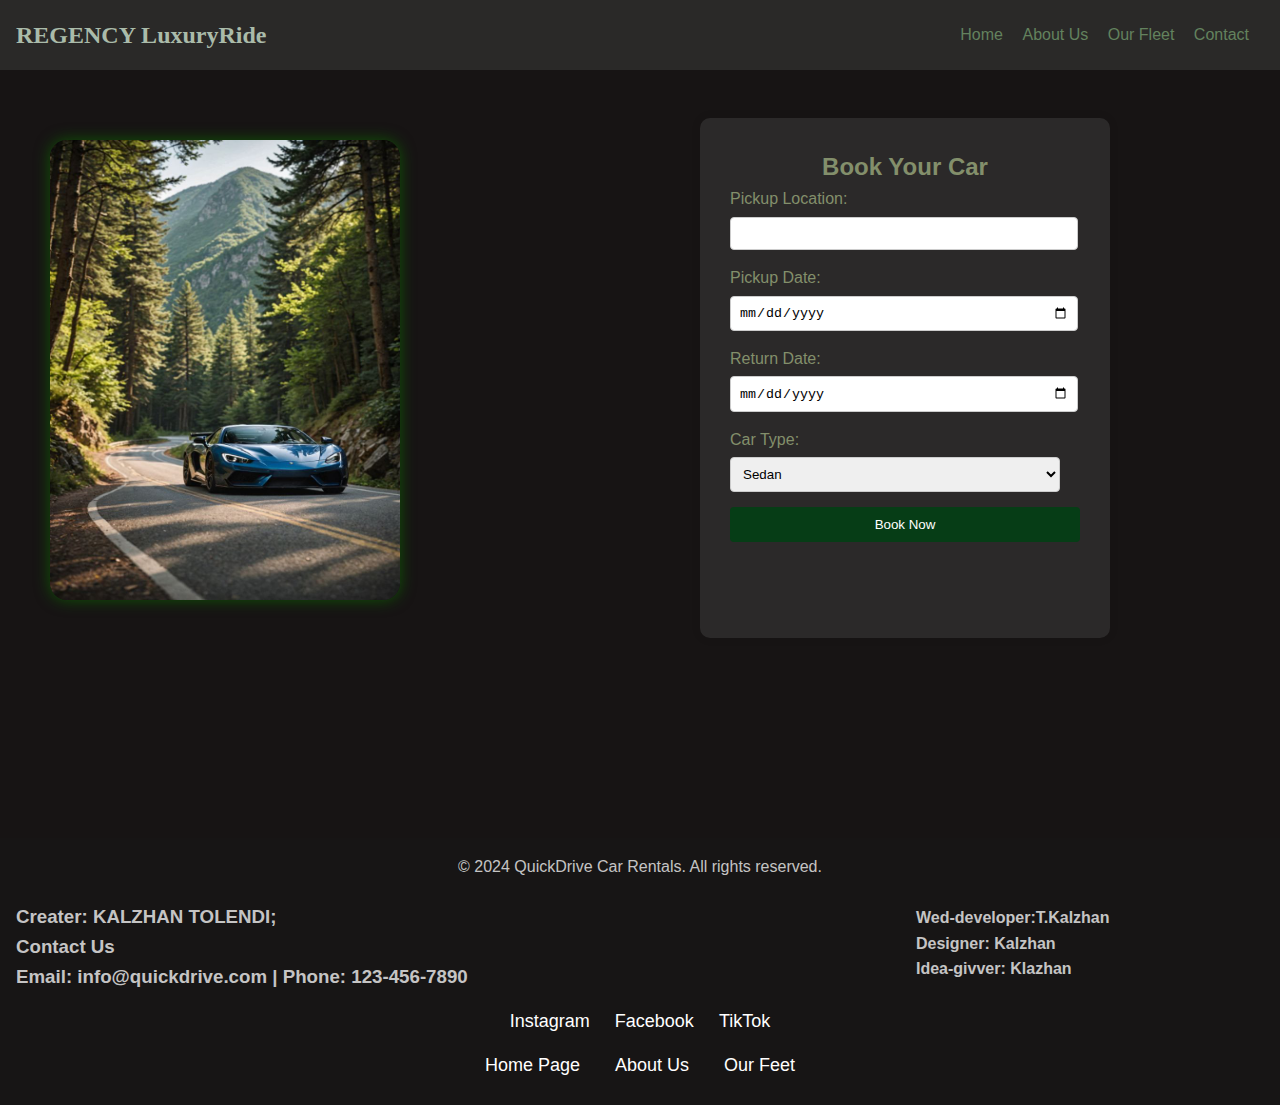
<file: 2index.html>
<!DOCTYPE html>
<html lang="en">
<head>
    <meta charset="UTF-8">
    <meta name="viewport" content="width=device-width, initial-scale=1.0">
    <title>Book-now Page</title>
    <link rel="stylesheet" href="2style.css">
</head>
<body>
    <!-- 2page book now -->
    <header>

        <nav>
            <!-- <img  src="../logoregenc-Photoroom.png"> -->
            <div class="LR"><h1> REGENCY LuxuryRide </h1></div>
            <ul>
                <li><a href="./1index.html">Home</a></li>
                <li><a href="./5index.html">About Us</a></li>
                <li><a href="./3INDEX.html">Our Fleet</a></li>
                <li><a href="./4index.html">Contact</a></li>
            </ul>
        </nav>
    </header>

    <div class="image">
        <img src="./bluecar.jpg" alt="Luxury Car">
    </div>
    <section id="booking-form" class="section">
        <h2>Book Your Car</h2>
        <form action="#">
            <div class="form-group">
                <label for="pickup-location">Pickup Location:</label>
                <input type="text" id="pickup-location" name="pickup-location" required>
            </div>
            <div class="form-group">
                <label for="pickup-date">Pickup Date:</label>
                <input type="date" id="pickup-date" name="pickup-date" required>
            </div>

            <div class="form-group">
                <label for="return-date">Return Date:</label>
                <input type="date" id="return-date" name="return-date" required>
            </div>

            <div class="form-group">
                <label for="car-type">Car Type:</label>
                <select id="car-type" name="car-type" required>
                    <option value="sedan">Sedan</option>
                    <option value="suv">SUV</option>
                    <option value="convertible">Convertible</option>
                    <option value="truck">Truck</option>
                    <option value="BMW M5">BMW M5</option>
                    <option value="ECONOMIC">ECONOMIC</option>
                    <option value="SPORTS CAR">SPORTS CAR</option>
                    <option value="COMFORT CAR">COMFORT CAR</option>
                    <option value="Luxury CAR">Luxury CAR</option>
                </select>
            </div>

            <button type="submit" class="book-now-button">Book Now</button>
        </form>
    </section>
    <footer>
        <p>&copy; 2024 QuickDrive Car Rentals. All rights reserved.</p>
        <br>
     <div class="textbtn"><h4>Wed-developer:T.Kalzhan<br>
       Designer: Kalzhan<br>
       Idea-givver: Klazhan<br></h4></div>
      <h3>Creater: KALZHAN TOLENDI;<br>
           Contact Us<br>
       Email: info@quickdrive.com | Phone: 123-456-7890</h3>

        <div class="footer-content">
            
            <div class="social-links">
                <a href="https://www.instagram.com" target="_blank" class="social-link">Instagram</a>
                <a href="https://www.facebook.com/Budget" target="_blank" class="social-link">Facebook</a>
                <a href="https://www.tiktok.com/search?q=car%20rental%20budget&t=1727622529526" target="_blank" class="social-link">TikTok</a>
            </div>
            <div class="footer-nav">
                <a href="./1index.html" class="footer-link">Home Page</a>
                <a href="./5index.html" class="footer-link">About Us</a>
                <a href="./3INDEX.html" class="footer-link">Our Feet</a>
            </div>
        </div>
    </footer>




</body>
</html>
</file>
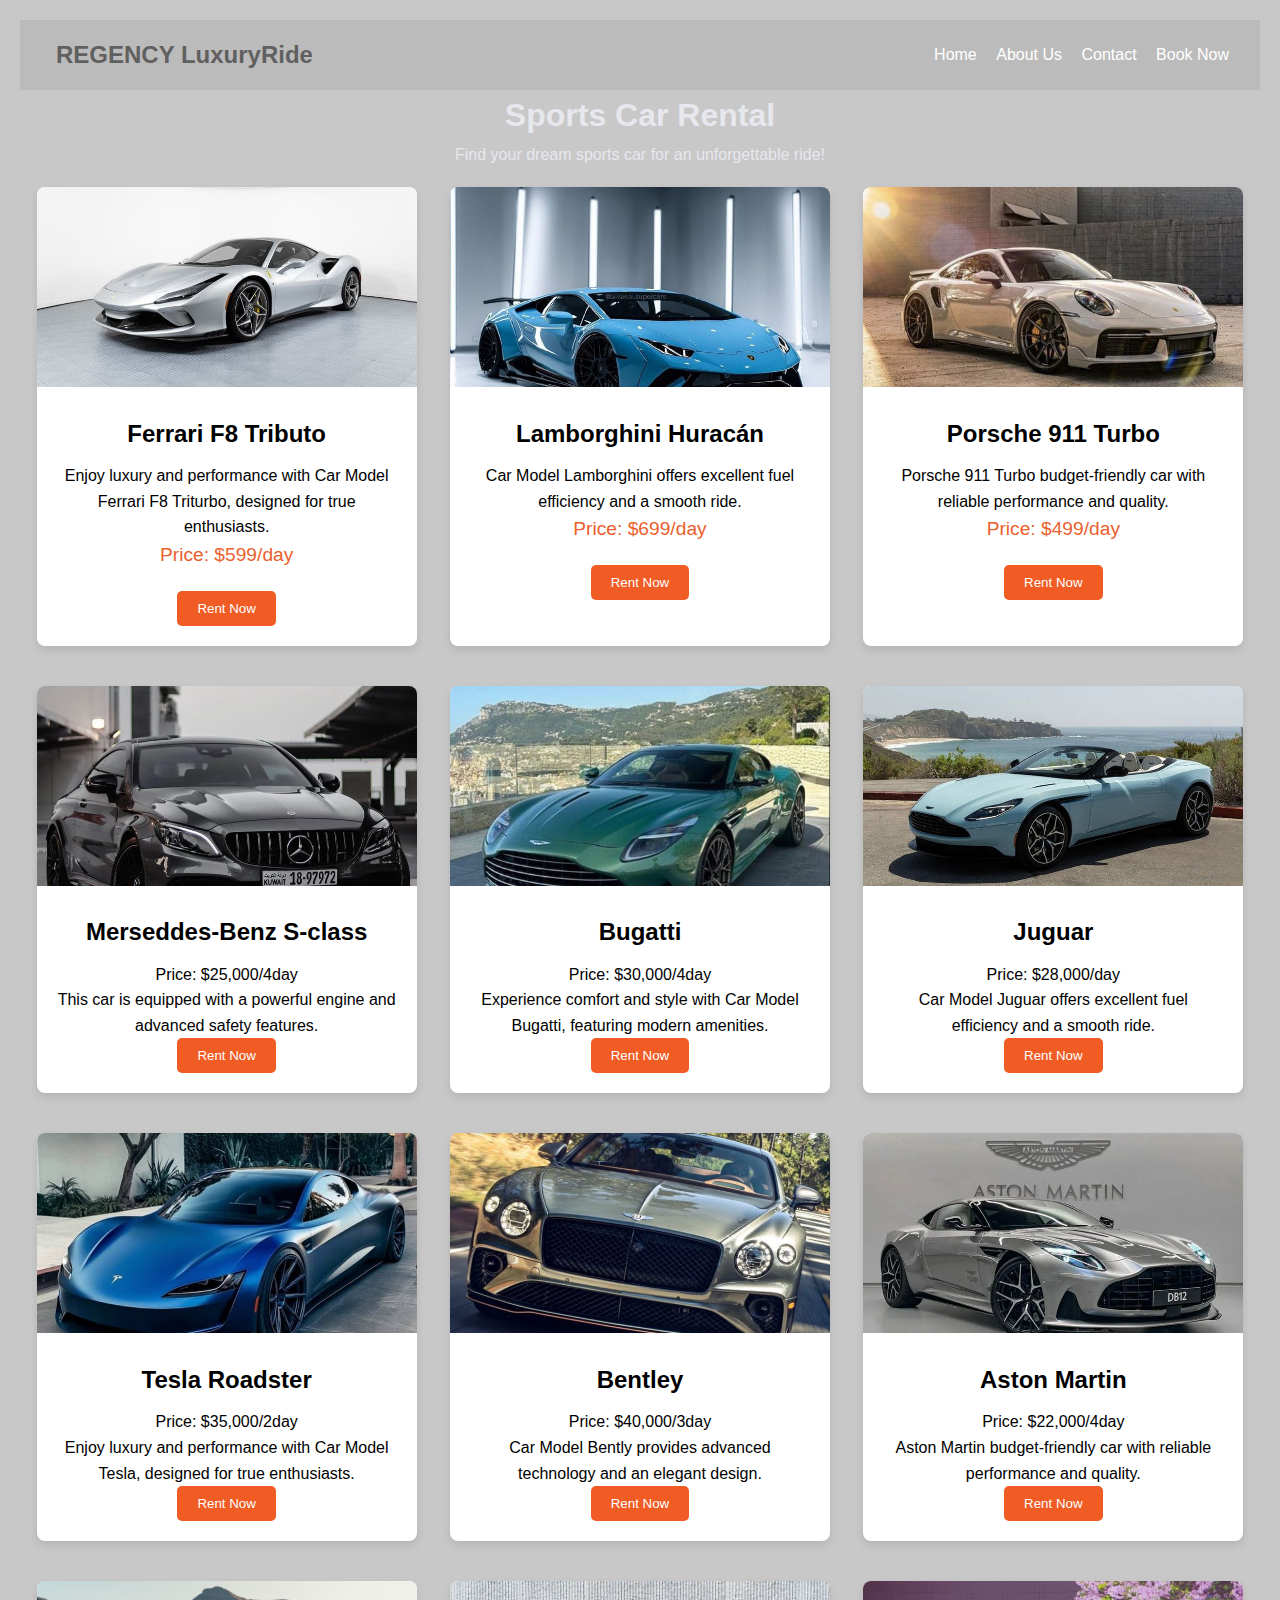
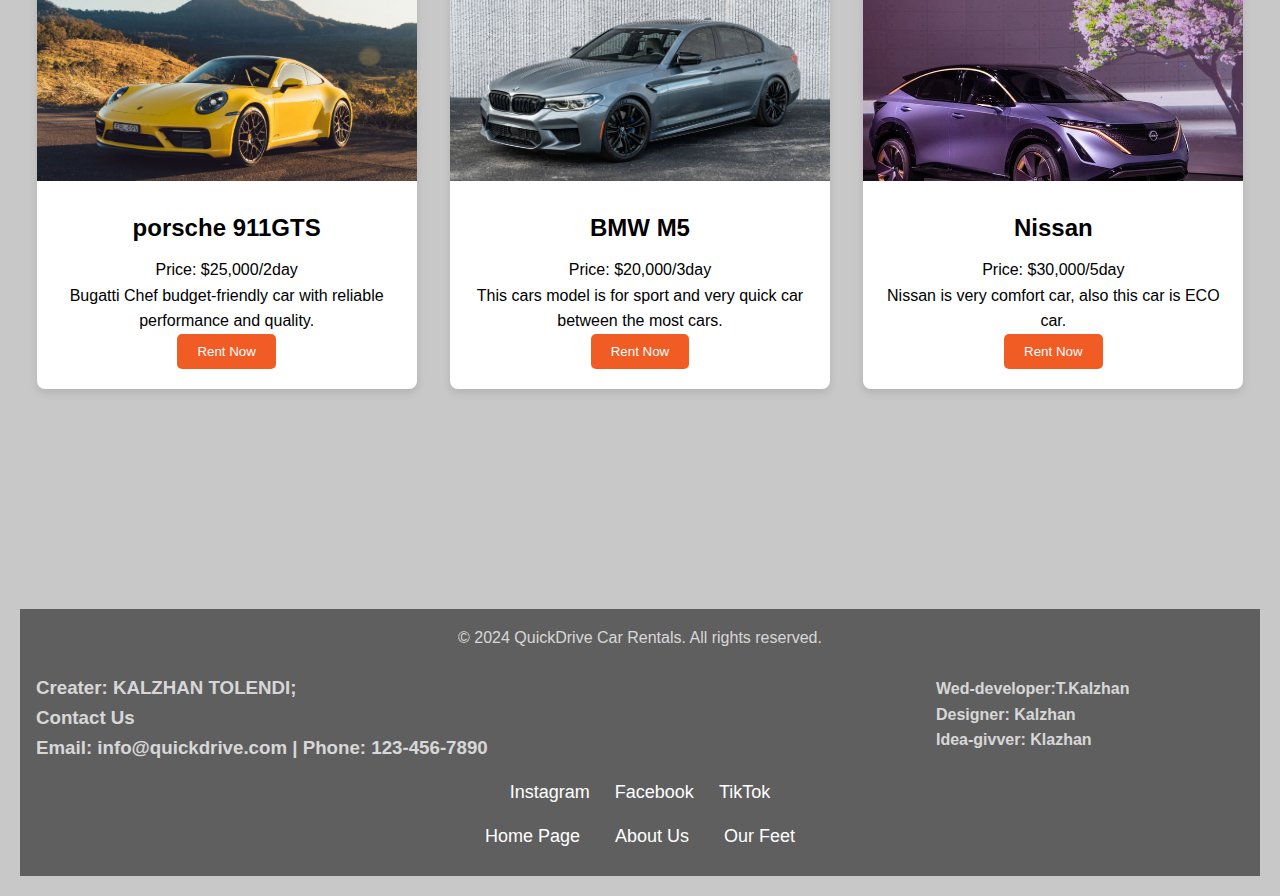
<file: 3INDEX.html>
<!DOCTYPE html>
<html lang="en">
<head>
    <meta charset="UTF-8">
    <meta name="viewport" content="width=device-width, initial-scale=1.0">
    <title>Sports-Car-Rental</title>
    <link rel="stylesheet" href="3style.css">
</head>
<body>
    <header>
        <nav>
            <!-- <img  src="../logoregenc-Photoroom.png"> -->
            <h1>REGENCY LuxuryRide</h1>
            <ul>
                <li><a href="./1index.html">Home</a></li>
                <li><a href="./5index.html">About Us</a></li>
                <li><a href="./4index.html">Contact</a></li>
                <li><a href="./2index.html">Book Now</a></li>
            </ul>
        </nav>
        </header>
           <div class="text">
        <h1>Sports Car Rental</h1>
        <p>Find your dream sports car for an unforgettable ride!</p>
            </div>
    <div class="car-container">
        <div class="car-card">
            <img src="./Ferrari F8 Tributo.jpg" alt="Sports Car">
            <div class="car-details">
                <h2>Ferrari F8 Tributo</h2>
                <p>Enjoy luxury and performance with Car Model Ferrari F8 Triturbo, designed for true enthusiasts.</p>
                <p class="price">Price: $599/day</p>
                <button class="rent-btn" > <a href="./2index.html"> Rent Now</a></button>
            </div>
        
        </div>
        <div class="car-card">
            <img src="./lambarginiHuracán.jpg" alt="Sports Car">
            <div class="car-details">
                <h2>Lamborghini Huracán</h2>
                <p>Car Model Lamborghini offers excellent fuel efficiency and a smooth ride.</p>
                <p class="price">Price: $699/day</p>
                <button class="rent-btn" > <a href="./2index.html"> Rent Now</a></button>
            </div>
        </div>

        <div class="car-card">
            <img src="./porche 911 turbo.jpg" alt="Sports Car">
            <div class="car-details">
                <h2>Porsche 911 Turbo</h2>
                <p>Porsche 911 Turbo budget-friendly car with reliable performance and quality.</p>
                <p class="price">Price: $499/day</p>
                <button class="rent-btn" > <a href="./2index.html"> Rent Now</a></button>
            </div>
        </div>
         
          <div class="car-card">
                    <img src="./mersedes.jpg" alt="Car 1">
                <div class="car-details">
                    <h2>Merseddes-Benz S-class</h2>
                    <p>Price: $25,000/4day</p>
                    <p>This car is equipped with a powerful engine and advanced safety features.</p>
                    <button class="rent-btn" > <a href="./2index.html"> Rent Now</a></button> 
                </div>    
           </div>            
                
                <div class="car-card">
                    <img src="./bentelly.jpg" alt="Car 2">
                    <div class="car-details">
                    <h2>Bugatti</h2>
                    <p>Price: $30,000/4day</p>
                    <p>Experience comfort and style with Car Model Bugatti, featuring modern amenities.</p>
                    <button class="rent-btn" > <a href="./2index.html"> Rent Now</a></button>
                </div></div>
        
                <div class="car-card">
                    <img src="./juguar.jpg" alt="Car 3">
                    <div class="car-details">
                    <h2>Juguar</h2>
                    <p>Price: $28,000/day</p>
                    <p>Car Model Juguar offers excellent fuel efficiency and a smooth ride.</p>
                    <button class="rent-btn" > <a href="./2index.html"> Rent Now</a></button>
                </div></div>

                
                <div class="car-card">
                    <img src="./tesla.jpg" alt="Car 4">
                    <div class="car-details">
                    <h2>Tesla Roadster</h2>
                    <p>Price: $35,000/2day</p>
                    <p>Enjoy luxury and performance with Car Model Tesla, designed for true enthusiasts.</p>
                    <button class="rent-btn" > <a href="./2index.html"> Rent Now</a></button>
                </div></div>
        
                <div class="car-card">
                    <img src="./benttly.jpg" alt="Car 5">
                    <div class="car-details">
                    <h2>Bentley</h2>
                    <p>Price: $40,000/3day</p>
                    <p>Car Model Bently provides advanced technology and an elegant design.</p>
                    <button class="rent-btn" > <a href="./2index.html"> Rent Now</a></button>
                </div></div>
        
                <div class="car-card">
                    <img src="./astonmartin.jpg" alt="Car 6">
                    <div class="car-details">
                    <h2>Aston Martin</h2>
                    <p>Price: $22,000/4day</p>
                    <p>Aston Martin budget-friendly car with reliable performance and quality.</p>
                    <button class="rent-btn" > <a href="./2index.html"> Rent Now</a></button>
                </div></div>
                <div class="car-card">
                    <img src="./porsche911.jpg" alt="Car 6">
                    <div class="car-details">
                    <h2>porsche 911GTS</h2>
                    <p>Price: $25,000/2day</p>
                    <p>Bugatti Chef budget-friendly car with reliable performance and quality.</p>
                    <button class="rent-btn" > <a href="./2index.html"> Rent Now</a></button>
                </div></div>
                <div class="car-card">
                    <img src="./bmwm5.jpeg" alt="Car 6">
                    <div class="car-details">
                    <h2>BMW M5</h2>
                    <p>Price: $20,000/3day</p>
                    <p>This cars model is for sport and very quick car between the most cars.</p>
                    <button class="rent-btn" > <a href="./2index.html"> Rent Now</a></button>
                </div></div>

                <div class="car-card">
                    <img src="./ecocar.jpg" alt="Car 6">
                    <div class="car-details">
                    <h2>Nissan</h2>
                    <p>Price: $30,000/5day</p>
                    <p>Nissan is very comfort car, also this car is ECO car.</p>
                    <button class="rent-btn" > <a href="./2index.html"> Rent Now</a></button>
                </div></div>





            
        
    </div>
    <footer>
        <p>&copy; 2024 QuickDrive Car Rentals. All rights reserved.</p>
        <br>
     <div><h4>Wed-developer:T.Kalzhan<br>
       Designer: Kalzhan<br>
       Idea-givver: Klazhan<br></h4></div>
      <h3>Creater: KALZHAN TOLENDI;<br>
           Contact Us<br>
       Email: info@quickdrive.com | Phone: 123-456-7890</h3>

        <div class="footer-content">
            
            <div class="social-links">
                <a href="https://www.instagram.com" target="_blank" class="social-link">Instagram</a>
                <a href="https://www.facebook.com/Budget" target="_blank" class="social-link">Facebook</a>
                <a href="https://www.tiktok.com/search?q=car%20rental%20budget&t=1727622529526" target="_blank" class="social-link">TikTok</a>
            </div>
            <div class="footer-nav">
                <a href="./1index.html" class="footer-link">Home Page</a>
                <a href="./5index.html" class="footer-link">About Us</a>
                <a href="./3INDEX.html" class="footer-link">Our Feet</a>
            </div>
        </div>
    </footer>

    
</body>
</html>
</file>
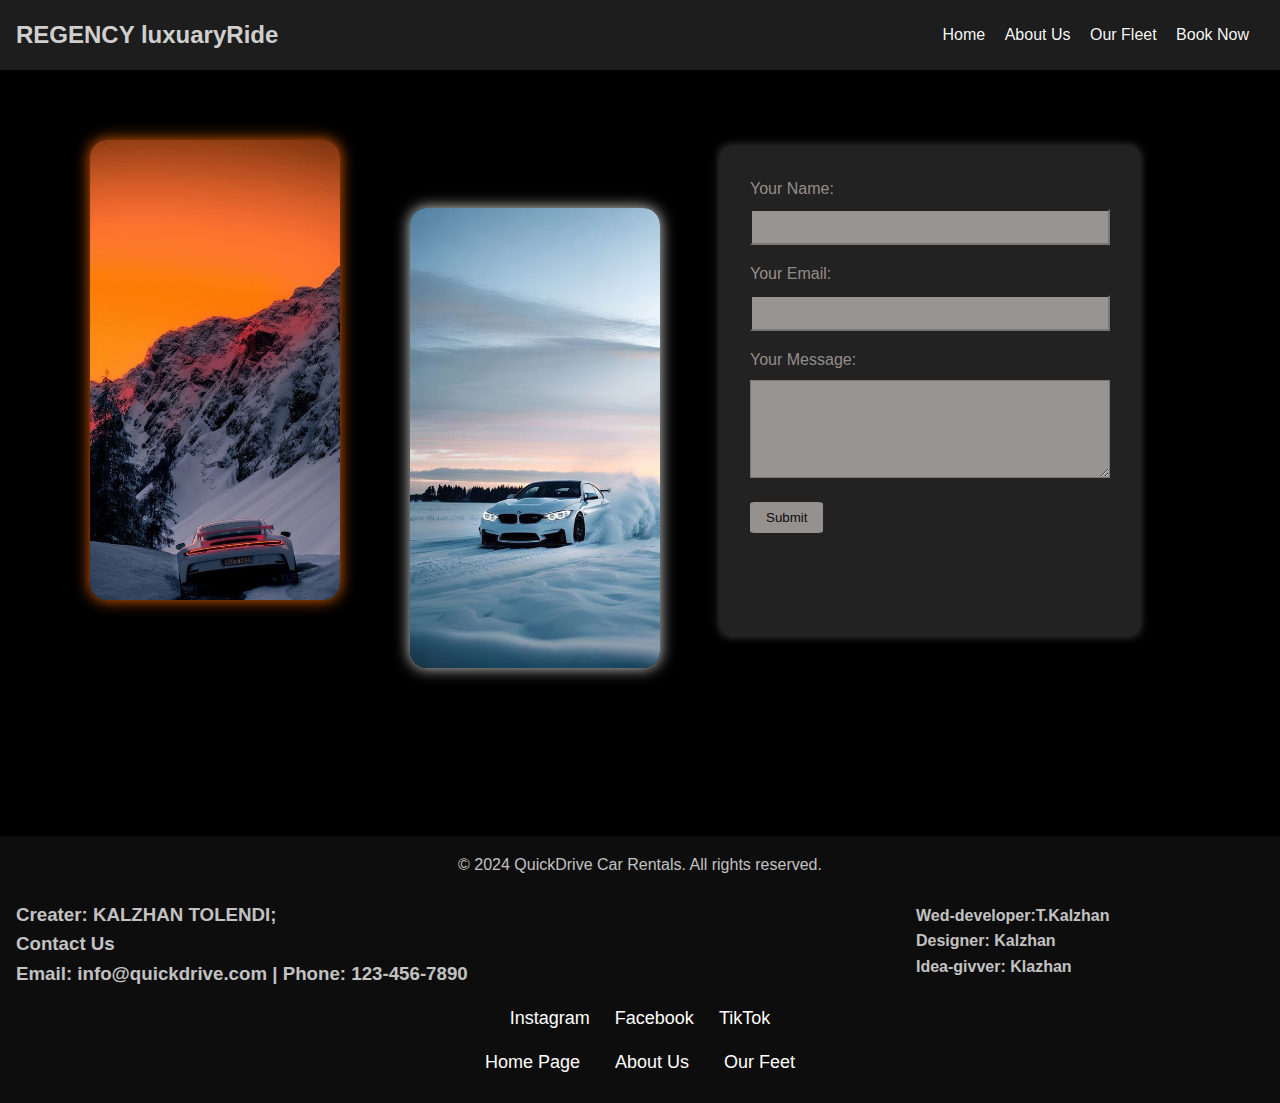
<file: 4index.html>
<!DOCTYPE html>
<html lang="en">
<head>
    <meta charset="UTF-8">
    <meta name="viewport" content="width=device-width, initial-scale=1.0">
    <title>Contact</title>
    <link rel="stylesheet" href="4style.css">
</head>
<body class="bk">
    <header>

        <nav>
            
            <h1>REGENCY luxuaryRide</h1>
            <ul>
                <li><a href="http://127.0.0.1:5500/1HOME%20PG/1index.html">Home</a></li>
                <li><a href="http://127.0.0.1:5500/5PG%20About%20us/5index.html">About Us</a></li>
                <li><a href="http://127.0.0.1:5500/3PG%20CARS/3INDEX.html">Our Fleet</a></li>
                <li><a href="http://127.0.0.1:5500/2BOOK%20NOW%20PG/2index.html">Book Now</a></li>
            </ul>
        </nav>
    </header>
    <div class="image">
        <img src="./carMMA.jpg" alt="Luxury Car">
    </div>
    <div class="photo">
        <img src="./wintercar.jpg" alt="Luxury Car">
    </div>
    <section id="contact">

        <form>
            <label for="name">Your Name:</label>
            <input type="text" id="name" name="name"  required style="font-family: Georgia, 'Times New Roman', Times, serif; background-color: rgba(243, 238, 237, 0.566);">
            
            <label for="email">Your Email:</label>
            <input type="email" id="email" name="email" required style="font-family: Georgia, 'Times New Roman', Times, serif; background-color: rgba(243, 238, 237, 0.566);">
            
            <label for="message">Your Message:</label>
            <textarea id="message" name="message" rows="5" required  style="font-family: Georgia, 'Times New Roman', Times, serif; background-color: rgba(243, 238, 237, 0.566);"> </textarea>
            
            <button type="submit">Submit</button>
        </form>
    </section>
  
    <footer>
        <p>&copy; 2024 QuickDrive Car Rentals. All rights reserved.</p>
        <br>
     <div><h4>Wed-developer:T.Kalzhan<br>
       Designer: Kalzhan<br>
       Idea-givver: Klazhan<br></h4></div>
      <h3>Creater: KALZHAN TOLENDI;<br>
           Contact Us<br>
       Email: info@quickdrive.com | Phone: 123-456-7890</h3>

        <div class="footer-content">
            
            <div class="social-links">
                <a href="https://www.instagram.com" target="_blank" class="social-link">Instagram</a>
                <a href="https://www.facebook.com/Budget" target="_blank" class="social-link">Facebook</a>
                <a href="https://www.tiktok.com/search?q=car%20rental%20budget&t=1727622529526" target="_blank" class="social-link">TikTok</a>
            </div>
            <div class="footer-nav">
                <a href="http://127.0.0.1:5500/1HOME%20PG/1index.html" class="footer-link">Home Page</a>
                <a href="http://127.0.0.1:5500/5PG%20About%20us/5index.html" class="footer-link">About Us</a>
                <a href="http://127.0.0.1:5500/3PG%20CARS/3INDEX.html" class="footer-link">Our Feet</a>
            </div>
        </div>
    </footer>


</body>
</html>
</file>
<file: 2style.css>
/* General Styles */
*{
    margin: 0;
    padding:0;
}
body {
    font-family: Arial, sans-serif;
    line-height: 1.6;
    margin: 0;
    padding: 0;
    background-color: #171414;
}
.image img {
    max-height: 500px;
    height: 460px;
    max-width: 500px;
    width: 350px;
    margin-left: 50px;
    border-radius: 17px;
    z-index:-1;
    margin-top: 70px;
    box-shadow: 0px 0px 15px rgba(16, 90, 3, 0.9);
}
.image{
    width: 50%;
}
/* .image:hover{
    transition: 0.3ms;
    box-shadow: 0px 0px 15px rgba(11, 23, 239, 0.9);
    img: url(../tesla.jpg);
} */

/* Header Styles */
.header{
    display: flex;
   justify-content: space-around;
   position: fixed;
   z-index:1;
 }
 .LR{
    margin-right: 400px;
    font-family: Georgia, 'Times New Roman', Times, serif;
    color: #aabbaa;
 }
header {
   background-color: #3b3b3a8a;
   color: #faf7f7;
   padding: 1rem;
   font-family: "Bebas Neue", sans-serif;
  font-weight: 400;
  font-style: normal;
}
nav {
    display: flex;
    justify-content: space-between;
    align-items: center;
 }
 /* logo is nav img */
 nav img{
     width: 180px;
     height: 70px;
     z-index: 1;
   }
   
   nav h1 {
     font-size: 1.5rem;
     /* font-family: "Pacifico", cursive; */
   }
   
   nav ul {
     list-style: none;
   }
   
   nav ul li {
     display: inline;
     margin-right: 15px;
   }
   
   nav ul li a {
     color: #63825e;
     text-decoration: none;
     font-family:'Segoe UI', Tahoma, Geneva, Verdana, sans-serif;
     
   }


/* Booking Form Styles */
#booking-form {
    margin-top: -490px;
    background-color: #3938389d;
    max-width: 400px;
    width: 350px;
    height: 460px;
    color: #838f6b;
    margin-left:700px;
    padding: 30px;
    z-index: 1;
    border-radius: 10px;
    box-shadow: 0 0 10px rgba(0, 0, 0, 0.1);
}

#booking-form h2 {
    text-align: center;
}

.form-group {
    margin-bottom: 15px;
    flex-wrap: wrap;
}

.form-group label {
    display: block;
    margin-bottom: 5px;
}

.form-group input,
.form-group select {
    width: calc(100% - 20px);
    padding: 8px;
    border: 1px solid #ccc;
    border-radius: 4px;
}

/* Button Styles */
.book-now-button {
    display: block;
    width: 100%;
    padding: 10px;
    background-color: #063d16;
    color: #fff;
    border: none;
    border-radius: 4px;
    cursor: pointer;
}

.book-now-button:hover {
    transition: 0,3ms;
    background-color: rgb(6, 10, 14);
    color: rgb(201, 213, 223);
}

/* Footer Styles */
footer  {
    background-color: #17161697;
    color: #ffffffc2;
    padding: 1rem;
    margin-top: 200px;
  
  }

  footer p{
    text-align: center;
 font-family: "Montserrat", sans-serif;  }

  footer h3{
   margin-right: -100px;
   margin-top: -80px;
   font-family: "Oswald", sans-serif;
  }

  footer h4 {
    margin-bottom: -77px;
    margin-left: 900px;
    font-family: "Montserrat", sans-serif;
  }

.footer-content {
  margin:  10px;
  color: #fff;
  text-decoration: none;
  font-size: 18px;
  text-align: center;
}

.logo h2 {
    margin: 0;
    font-size: 24px;
}

.social-links {
    margin: 15px 0;
}

.social-link {
    margin: 0 10px;
    color: #fff;
    text-decoration: none;
    font-size: 18px;
    transition: all 0.3s ease;
    text-align: center;
  
}

.social-link:hover {
    color: #f06a30;
    text-shadow: 0 0 10px #f0e130;
}


/* navigation for links bottoms */
.footer-nav {
    margin: 10px 0;
    
}

.footer-link {
    margin: 0 15px;
    color: #fff;
    text-decoration: none;
    transition: all 0.3s ease;
}

.footer-link:hover {
    color: #00bcd4;
    text-shadow: 0 0 10px #00bcd4;
}
/* Responsive Styles */
@media (max-width: 600px) {
    nav ul {
        flex-direction: column; /* Stack navigation links */
        align-items: center; /* Center align */
        margin-left: -150px;
    }
    .header{
        width: 90px;
    }
    .LR {
        margin-bottom: 10px; /* Space below the title */
    }
    
    .image img {
        max-width: 100%; /* Full width for images */
        height: auto; /* Auto height for aspect ratio */
    }

    #booking-form {
        width: 90%; /* Full width on small screens */
        margin: 20px auto; /* Centered margin */
        padding: 20px; /* Adjusted padding */
    }

    footer {
        font-size: 12px; /* Smaller font for mobile */
    }

    footer h3, footer h4 {
        font-size: 12px; /* Smaller font for footer headings */
    }

    nav ul li {
        margin: 5px 0; /* Vertical spacing for mobile links */
    }
}
</file>
<file: 3style.css>
* {
    box-sizing: border-box;
    margin: 0;
    padding: 0;
    font-family: Arial, sans-serif;
}

body {
    background-color: #f0f0f0;
    padding: 20px;
}

.header{
    display: flex;
   justify-content: space-around;
   position: fixed;
   z-index:1;
 }

.text{
    text-align:center;
    font-family: Georgia, 'Times New Roman', Times, serif;
    color:rgb(231, 231, 238); 
}
text:hover{
     transition: 0.3;
     color: #141768;
}

  body {
   
   line-height: 1.6;
   background-color: #0c0b0b3a;
   
}

header {
   background-color: #abaaaa68;
   color: #616060;
   padding: 1rem;
}
nav {
    display: flex;
    justify-content: space-between;
    align-items: center;
}

/* logo is nav img */
nav img{
  width: 180px;
  height: 70px;
  z-index: 1;
}

nav h1 {
  font-size: 1.5rem;
  margin-left: 20px;
  margin-right: 390px;
}

nav ul {
  list-style: none;
}

nav ul li {
  display: inline;
  margin-right: 15px;
}

nav ul li a {
  color: #fff;
  text-decoration: none;
}


.car-container {
    display: flex;
    justify-content: space-around;
    flex-wrap: wrap;
}

.car-card {
    background-color: #ffffff;
    border-radius: 8px;
    box-shadow: 0 4px 8px rgba(0, 0, 0, 0.1);
    width: 380px;
    margin-bottom: 20px;
    overflow: hidden;
    transition: transform 0.3s;
    margin-top: 20px;
}
.car-card:hover {
    transform: scale(1.05);
}

.car-card img {
    width: 100%;
    height: 200px;
    object-fit: cover;
}

.car-details {
    padding: 20px;
    text-align: center;
}
.price {
    font-size: 1.2em;
    color: #eb5f2d;
    margin-bottom: 20px;
}

.rent-btn {
    background-color: #f15b24;
    color: white;
    border: none;
    padding: 10px 20px;
    border-radius: 5px;
    cursor: pointer;
    transition: 0.3s;
}

.rent-btn a{
    text-decoration: none;
    color: #fff;
}
.rent-btn:active {
    transition: 0,3ms;
    background-color:#4a0808;
    color: #fff;

}

.car-details h2 {
    margin-bottom: 10px;
}

/* Footer Styles */
footer  {
    background-color: #17161697;
    color: #ffffffc2;
    padding: 1rem;
    margin-top: 200px;
  
  }

  footer p{
    text-align: center;
 font-family: "Montserrat", sans-serif;  }

  footer h3{
   margin-right: -100px;
   margin-top: -80px;
   font-family: "Oswald", sans-serif;
  }

  footer h4 {
    margin-bottom: -77px;
    margin-left: 900px;
    font-family: "Montserrat", sans-serif;
  }

.footer-content {
  margin:  10px;
  color: #fff;
  text-decoration: none;
  font-size: 18px;
  text-align: center;
}

.logo h2 {
    margin: 0;
    font-size: 24px;
}

.social-links {
    margin: 15px 0;
}

.social-link {
    margin: 0 10px;
    color: #fff;
    text-decoration: none;
    font-size: 18px;
    transition: all 0.3s ease;
    text-align: center;
  
}

.social-link:hover {
    color: #f06a30;
    text-shadow: 0 0 10px #f0e130;
}


/* navigation for links bottoms */
.footer-nav {
    margin: 10px 0;
    
}

.footer-link {
    margin: 0 15px;
    color: #fff;
    text-decoration: none;
    transition: all 0.3s ease;
}

.footer-link:hover {
    color: #00bcd4;
    text-shadow: 0 0 10px #00bcd4;
}

/* Responsive Styles */
@media (max-width: 768px) {
    nav ul li {
        display: block;
        margin: 10px 0;
        margin-left: -200px;
    }

    .car-container {
        flex-direction: column;
        align-items: center;
    }

    .car-card {
        width: 90%;
        margin: 10px 0;
    }

    .text h1 {
        font-size: 2em;
    }
}

@media (max-width: 480px) {
    .text h1 {
        font-size: 1.5em;
    }

    .text p {
        font-size: 1em;
    }

    .rent-btn {
        width: 100%;
    }
}
</file>
<file: 4style.css>
*{
    margin: 0;
    padding: 0;
    font-family: "Kanit", sans-serif;
    box-sizing: border-box;
}

   /* all */
  .header{
     display: flex;
    justify-content: space-around;
    position: fixed;
    z-index:1;
  }
  .image img {
    max-height: 500px;
    height: 460px;
    max-width: 500px;
    width: 250px;
    margin-left: 90px;
    border-radius: 17px;
    z-index:-1;
    margin-top: 70px;
    box-shadow: 0px 0px 15px rgba(250, 106, 3, 0.922);
}
.image{
    width: 70%;
}
.photo img {
  max-height: 500px;
  height: 460px;
  max-width: 500px;
  width: 250px;
  margin-left: 410px;
  border-radius: 17px;
  z-index: 0;
  margin-top: -400px;
  box-shadow: 0px 0px 15px rgba(238, 241, 237, 0.922);
}



  body {
    
    line-height: 1.6;
    background-color: #0c0b0b3a;
    
}

header {
    background-color: #33333390;
    color: #faf9f8d2;
    padding: 1rem;
}

nav {
    display: flex;
    justify-content: space-between;
    align-items: center;
}

/* logo is nav img */
nav img{
  width: 180px;
  height: 70px;
  z-index: 1;
}

nav h1 {
  font-size: 1.5rem;
}

nav ul {
  list-style: none;
}

nav ul li {
  display: inline;
  margin-right: 15px;
}

nav ul li a {
  color: #fffffff7;
  text-decoration: none;
}


form {
  /* margin-top: -490px; */
  background-color: #3938389d;
  max-width: 440px;
  width: 420px;
  height: 490px;
  color: #e5deda96;
  margin-left:720px;
  padding: 30px;
  margin-top: -530px;
  z-index: 1;
  border-radius: 10px;
  box-shadow: 0 0 10px rgba(82, 78, 76, 0.916);
  }
  form label {
    display: block;
    margin-bottom: 0.5rem;
  }
  
  form input,
  form textarea {
    width: 100%;
    padding: 0.5rem;
    margin-bottom: 1rem;
    
  }
  
  form button {
    background-color: #e5deda96;
    color: #0d0b0b;
    padding: 0.5rem 1rem;
    border: none;
    cursor: pointer;
    box-shadow: #a8a881b0;
    border-radius: 7%;
    
  }
  form button:hover{
    transition: 0,3ms;
    box-shadow: #f4f4efc8;
    background-color: rgb(210, 99, 44);
    color:aliceblue;
  }

  .bk{
    /* background-image: url(../carrentalbuilding.jpg); */
  background-color: black;
  }

  
   /* Footer Styles */
footer  {
    background-color: #17161697;
    color: #ffffffc2;
    padding: 1rem;
    margin-top: 200px;
  
  }

  footer p{
    text-align: center;
 font-family: "Montserrat", sans-serif;  }

  footer h3{
   margin-right: -100px;
   margin-top: -80px;
   font-family: "Oswald", sans-serif;
  }

  footer h4 {
    margin-bottom: -77px;
    margin-left: 900px;
    font-family: "Montserrat", sans-serif;
  }

.footer-content {
  margin:  10px;
  color: #fff;
  text-decoration: none;
  font-size: 18px;
  text-align: center;
}

.logo h2 {
    margin: 0;
    font-size: 24px;
}

.social-links {
    margin: 15px 0;
}

.social-link {
    margin: 0 10px;
    color: #fff;
    text-decoration: none;
    font-size: 18px;
    transition: all 0.3s ease;
    text-align: center;
  
}

.social-link:hover {
    color: #f06a30;
    text-shadow: 0 0 10px #f0e130;
}


/* navigation for links bottoms */
.footer-nav {
    margin: 10px 0;
    
}

.footer-link {
    margin: 0 15px;
    color: #fff;
    text-decoration: none;
    transition: all 0.3s ease;
}

.footer-link:hover {
    color: #00bcd4;
    text-shadow: 0 0 10px #00bcd4;
}
/* Responsive Styles */
@media (max-width: 768px) {
  nav ul li {
      display: block;
      margin: 10px 0;
  }

  .image img, .photo img {
      width: 90%;
  }

  form {
      width: 95%;
      margin-top: 20px;
  }
}

@media (max-width: 480px) {
  nav h1 {
      font-size: 1.2rem;
  }

  form {
      padding: 20px;
  }

  form button {
      width: 100%;
  }
}
</file>
